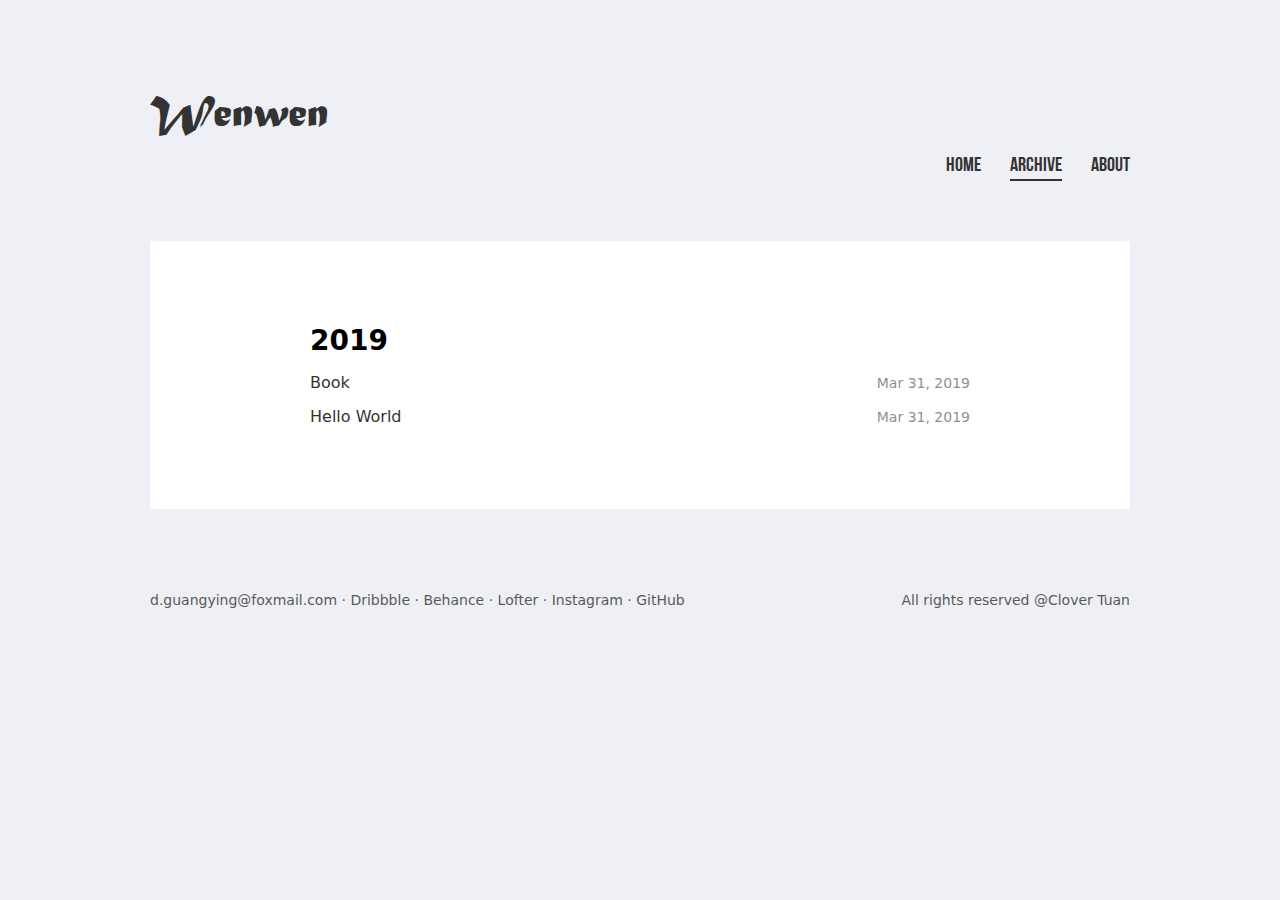
<file: archives/index.html>
<!DOCTYPE html>
<html>
<head><meta name="generator" content="Hexo 3.8.0">
  <meta charset="utf-8">
  
  <title>Archives | Blog</title>
  <meta name="viewport" content="width=device-width, initial-scale=1, maximum-scale=1">
  <meta property="og:type" content="website">
<meta property="og:title" content="Blog">
<meta property="og:url" content="http://yoursite.com/archives/index.html">
<meta property="og:site_name" content="Blog">
<meta property="og:locale" content="default">
<meta name="twitter:card" content="summary">
<meta name="twitter:title" content="Blog">
  
  <link rel="stylesheet" href="/css/index.css">
</head>
</html>
<body style="


  background-color: #eff0f6

">
  <div id="container">
    <nav id="nav">
  <header class="header">
    <a href="/" class="title">Wenwen</a>
  </header>
  <div class="ctnWrap">
    <div class="icons">
      
        
          
            <a href="https://dribbble.com/clovertuan" target="_blank" class="nav-icn iconfont icon-dribbble"></a>
          
        
          
            <a href="https://www.behance.net/clovertuan" target="_blank" class="nav-icn iconfont icon-behance"></a>
          
        
          
            <a href="http://clovertuan.lofter.com/" target="_blank" class="nav-icn iconfont icon-lofter"></a>
          
        
          
            <a href="https://www.instagram.com/clovertuan/" target="_blank" class="nav-icn iconfont icon-instagram"></a>
          
        
          
            <a href="https://github.com/cloverTuan" target="_blank" class="nav-icn iconfont icon-github"></a>
          
        
      
    </div>
    <div class="menu">
      
        
            <a href="/" class="nav-menu ">HOME</a>
          
        
            <a href="/archives" class="nav-menu z-active">ARCHIVE</a>
          
        
            <a href="/about" class="nav-menu ">ABOUT</a>
          
        
      
    </div>
  </div>
</nav>
    <div id="main"><section class="archive">
  
  
    <section class="archive-category">
      <h1 class="title">2019</h1>
      <ul class="menu">
        
          <li>
            <a href="/2019/03/31/Book/">Book</a>
            <span class="date">Mar 31, 2019</span>
          </li>
        
          <li>
            <a href="/2019/03/31/hello-world/">Hello World</a>
            <span class="date">Mar 31, 2019</span>
          </li>
        
      </ul>
    </section>
  
</section>

</div>
    <footer id="footer" class="f-cf">
  d.guangying@foxmail.com
  
    
      
        · <a href="https://dribbble.com/clovertuan" target="_blank" class="nav-icn">Dribbble</a>
      
    
      
        · <a href="https://www.behance.net/clovertuan" target="_blank" class="nav-icn">Behance</a>
      
    
      
        · <a href="http://clovertuan.lofter.com/" target="_blank" class="nav-icn">Lofter</a>
      
    
      
        · <a href="https://www.instagram.com/clovertuan/" target="_blank" class="nav-icn">Instagram</a>
      
    
      
        · <a href="https://github.com/cloverTuan" target="_blank" class="nav-icn">GitHub</a>
      
    
  
  <span class="copyright">All rights reserved @Clover Tuan</span>
</footer>
  </div>
</body>
</html>
</file>
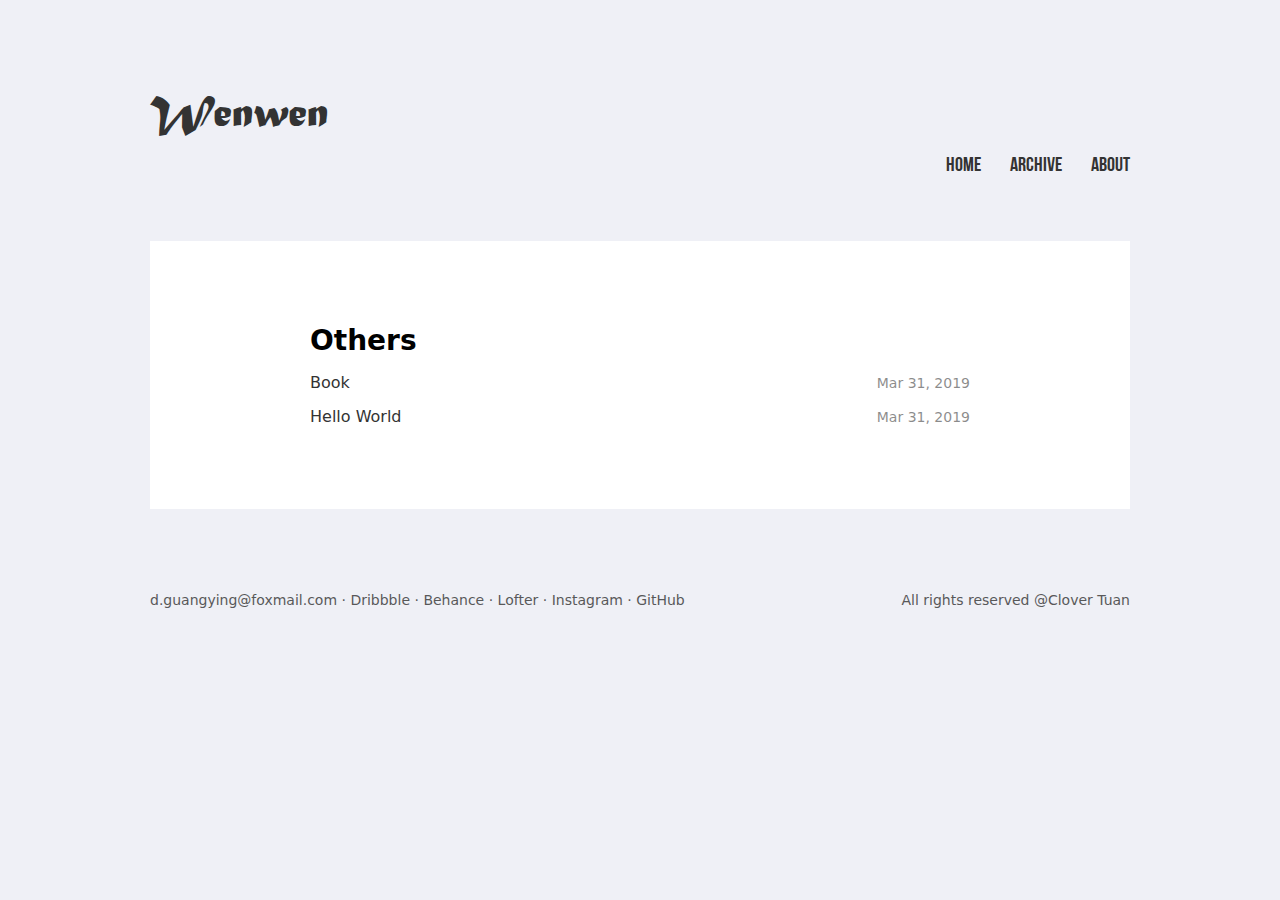
<file: categories/index.html>
<!DOCTYPE html>
<html>
<head><meta name="generator" content="Hexo 3.8.0">
  <meta charset="utf-8">
  
  <title>Blog</title>
  <meta name="viewport" content="width=device-width, initial-scale=1, maximum-scale=1">
  <meta property="og:type" content="website">
<meta property="og:title" content="Blog">
<meta property="og:url" content="http://yoursite.com/categories/index.html">
<meta property="og:site_name" content="Blog">
<meta property="og:locale" content="default">
<meta name="twitter:card" content="summary">
<meta name="twitter:title" content="Blog">
  
  <link rel="stylesheet" href="/css/index.css">
</head>
</html>
<body style="


  background-color: #eff0f6

">
  <div id="container">
    <nav id="nav">
  <header class="header">
    <a href="/" class="title">Wenwen</a>
  </header>
  <div class="ctnWrap">
    <div class="icons">
      
        
          
            <a href="https://dribbble.com/clovertuan" target="_blank" class="nav-icn iconfont icon-dribbble"></a>
          
        
          
            <a href="https://www.behance.net/clovertuan" target="_blank" class="nav-icn iconfont icon-behance"></a>
          
        
          
            <a href="http://clovertuan.lofter.com/" target="_blank" class="nav-icn iconfont icon-lofter"></a>
          
        
          
            <a href="https://www.instagram.com/clovertuan/" target="_blank" class="nav-icn iconfont icon-instagram"></a>
          
        
          
            <a href="https://github.com/cloverTuan" target="_blank" class="nav-icn iconfont icon-github"></a>
          
        
      
    </div>
    <div class="menu">
      
        
            <a href="/" class="nav-menu ">HOME</a>
          
        
            <a href="/archives" class="nav-menu ">ARCHIVE</a>
          
        
            <a href="/about" class="nav-menu ">ABOUT</a>
          
        
      
    </div>
  </div>
</nav>
    <div id="main">
  
  <section class="archive">
    
      <section class="archive-category">
        <h1 class="title">Others</h1>
        <ul class="menu">
          
            <li>
              <a href="/2019/03/31/Book/">Book</a>
              <span class="date">Mar 31, 2019</span>
            </li>
          
            <li>
              <a href="/2019/03/31/hello-world/">Hello World</a>
              <span class="date">Mar 31, 2019</span>
            </li>
          
        </ul>
      </section>
    
  </section>


</div>
    <footer id="footer" class="f-cf">
  d.guangying@foxmail.com
  
    
      
        · <a href="https://dribbble.com/clovertuan" target="_blank" class="nav-icn">Dribbble</a>
      
    
      
        · <a href="https://www.behance.net/clovertuan" target="_blank" class="nav-icn">Behance</a>
      
    
      
        · <a href="http://clovertuan.lofter.com/" target="_blank" class="nav-icn">Lofter</a>
      
    
      
        · <a href="https://www.instagram.com/clovertuan/" target="_blank" class="nav-icn">Instagram</a>
      
    
      
        · <a href="https://github.com/cloverTuan" target="_blank" class="nav-icn">GitHub</a>
      
    
  
  <span class="copyright">All rights reserved @Clover Tuan</span>
</footer>
  </div>
</body>
</html>
</file>
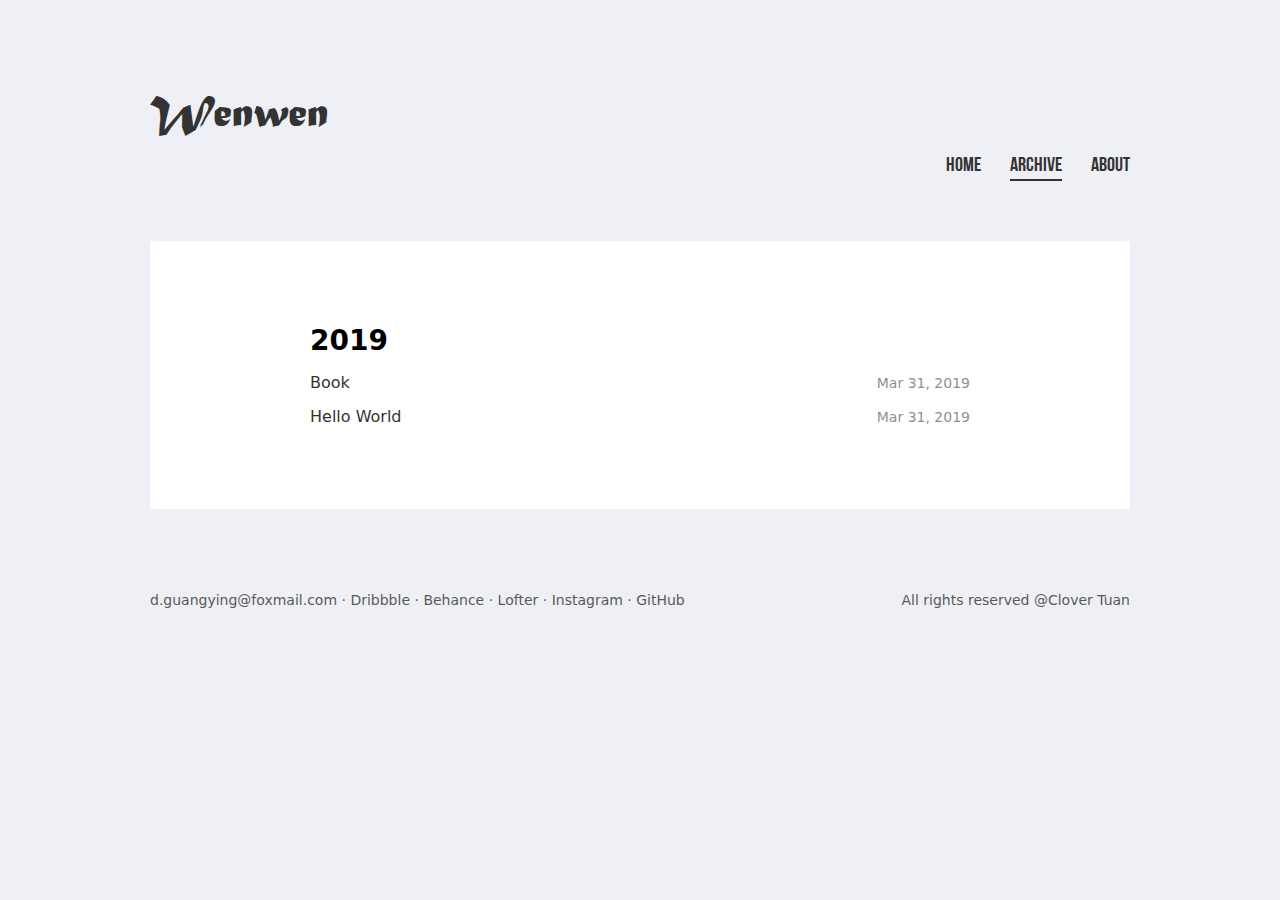
<file: archives/2019/index.html>
<!DOCTYPE html>
<html>
<head><meta name="generator" content="Hexo 3.8.0">
  <meta charset="utf-8">
  
  <title>Archives: 2019 | Blog</title>
  <meta name="viewport" content="width=device-width, initial-scale=1, maximum-scale=1">
  <meta property="og:type" content="website">
<meta property="og:title" content="Blog">
<meta property="og:url" content="http://yoursite.com/archives/2019/index.html">
<meta property="og:site_name" content="Blog">
<meta property="og:locale" content="default">
<meta name="twitter:card" content="summary">
<meta name="twitter:title" content="Blog">
  
  <link rel="stylesheet" href="/css/index.css">
</head>
</html>
<body style="


  background-color: #eff0f6

">
  <div id="container">
    <nav id="nav">
  <header class="header">
    <a href="/" class="title">Wenwen</a>
  </header>
  <div class="ctnWrap">
    <div class="icons">
      
        
          
            <a href="https://dribbble.com/clovertuan" target="_blank" class="nav-icn iconfont icon-dribbble"></a>
          
        
          
            <a href="https://www.behance.net/clovertuan" target="_blank" class="nav-icn iconfont icon-behance"></a>
          
        
          
            <a href="http://clovertuan.lofter.com/" target="_blank" class="nav-icn iconfont icon-lofter"></a>
          
        
          
            <a href="https://www.instagram.com/clovertuan/" target="_blank" class="nav-icn iconfont icon-instagram"></a>
          
        
          
            <a href="https://github.com/cloverTuan" target="_blank" class="nav-icn iconfont icon-github"></a>
          
        
      
    </div>
    <div class="menu">
      
        
            <a href="/" class="nav-menu ">HOME</a>
          
        
            <a href="/archives" class="nav-menu z-active">ARCHIVE</a>
          
        
            <a href="/about" class="nav-menu ">ABOUT</a>
          
        
      
    </div>
  </div>
</nav>
    <div id="main"><section class="archive">
  
  
    <section class="archive-category">
      <h1 class="title">2019</h1>
      <ul class="menu">
        
          <li>
            <a href="/2019/03/31/Book/">Book</a>
            <span class="date">Mar 31, 2019</span>
          </li>
        
          <li>
            <a href="/2019/03/31/hello-world/">Hello World</a>
            <span class="date">Mar 31, 2019</span>
          </li>
        
      </ul>
    </section>
  
</section>

</div>
    <footer id="footer" class="f-cf">
  d.guangying@foxmail.com
  
    
      
        · <a href="https://dribbble.com/clovertuan" target="_blank" class="nav-icn">Dribbble</a>
      
    
      
        · <a href="https://www.behance.net/clovertuan" target="_blank" class="nav-icn">Behance</a>
      
    
      
        · <a href="http://clovertuan.lofter.com/" target="_blank" class="nav-icn">Lofter</a>
      
    
      
        · <a href="https://www.instagram.com/clovertuan/" target="_blank" class="nav-icn">Instagram</a>
      
    
      
        · <a href="https://github.com/cloverTuan" target="_blank" class="nav-icn">GitHub</a>
      
    
  
  <span class="copyright">All rights reserved @Clover Tuan</span>
</footer>
  </div>
</body>
</html>
</file>
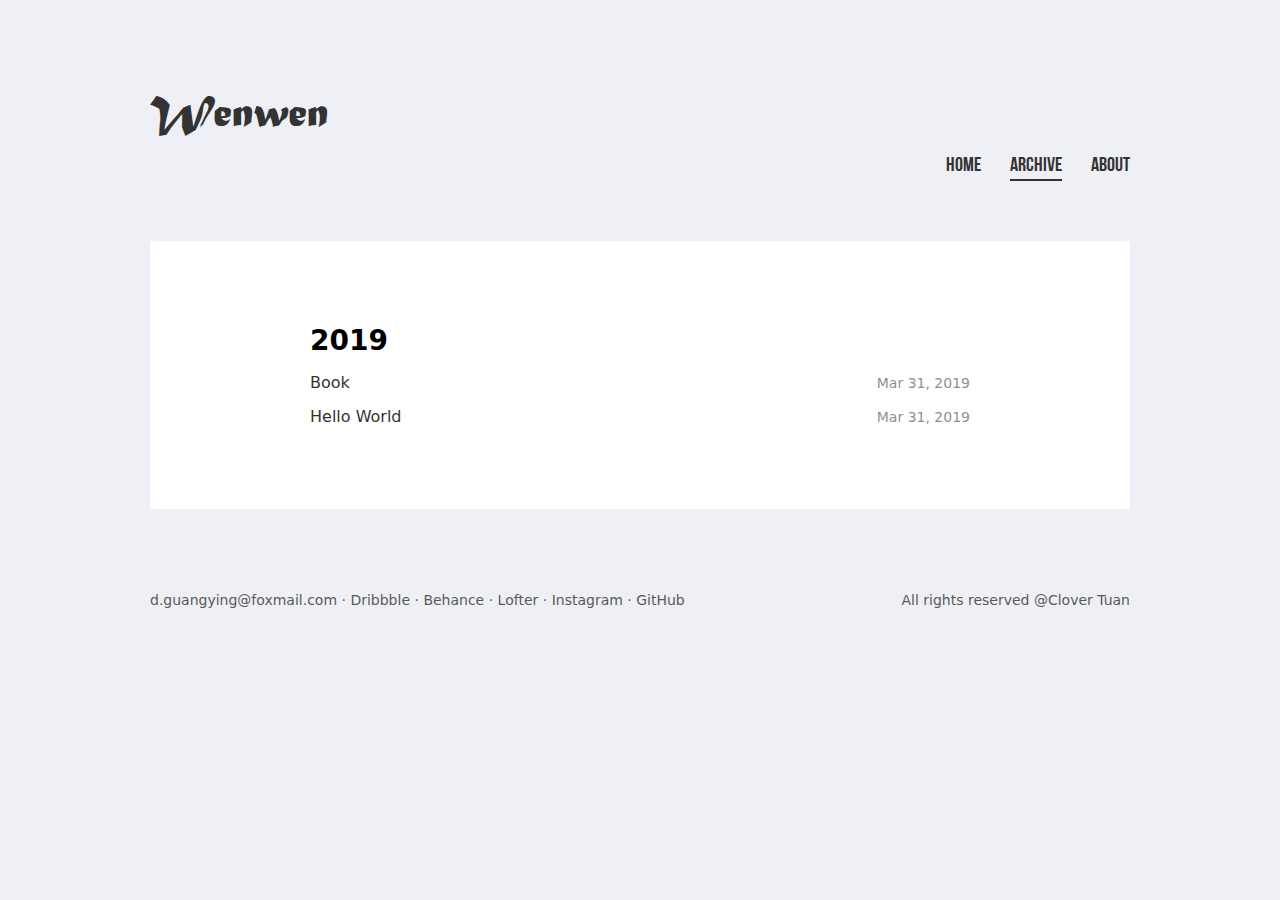
<file: archives/2019/03/index.html>
<!DOCTYPE html>
<html>
<head><meta name="generator" content="Hexo 3.8.0">
  <meta charset="utf-8">
  
  <title>Archives: 2019/3 | Blog</title>
  <meta name="viewport" content="width=device-width, initial-scale=1, maximum-scale=1">
  <meta property="og:type" content="website">
<meta property="og:title" content="Blog">
<meta property="og:url" content="http://yoursite.com/archives/2019/03/index.html">
<meta property="og:site_name" content="Blog">
<meta property="og:locale" content="default">
<meta name="twitter:card" content="summary">
<meta name="twitter:title" content="Blog">
  
  <link rel="stylesheet" href="/css/index.css">
</head>
</html>
<body style="


  background-color: #eff0f6

">
  <div id="container">
    <nav id="nav">
  <header class="header">
    <a href="/" class="title">Wenwen</a>
  </header>
  <div class="ctnWrap">
    <div class="icons">
      
        
          
            <a href="https://dribbble.com/clovertuan" target="_blank" class="nav-icn iconfont icon-dribbble"></a>
          
        
          
            <a href="https://www.behance.net/clovertuan" target="_blank" class="nav-icn iconfont icon-behance"></a>
          
        
          
            <a href="http://clovertuan.lofter.com/" target="_blank" class="nav-icn iconfont icon-lofter"></a>
          
        
          
            <a href="https://www.instagram.com/clovertuan/" target="_blank" class="nav-icn iconfont icon-instagram"></a>
          
        
          
            <a href="https://github.com/cloverTuan" target="_blank" class="nav-icn iconfont icon-github"></a>
          
        
      
    </div>
    <div class="menu">
      
        
            <a href="/" class="nav-menu ">HOME</a>
          
        
            <a href="/archives" class="nav-menu z-active">ARCHIVE</a>
          
        
            <a href="/about" class="nav-menu ">ABOUT</a>
          
        
      
    </div>
  </div>
</nav>
    <div id="main"><section class="archive">
  
  
    <section class="archive-category">
      <h1 class="title">2019</h1>
      <ul class="menu">
        
          <li>
            <a href="/2019/03/31/Book/">Book</a>
            <span class="date">Mar 31, 2019</span>
          </li>
        
          <li>
            <a href="/2019/03/31/hello-world/">Hello World</a>
            <span class="date">Mar 31, 2019</span>
          </li>
        
      </ul>
    </section>
  
</section>

</div>
    <footer id="footer" class="f-cf">
  d.guangying@foxmail.com
  
    
      
        · <a href="https://dribbble.com/clovertuan" target="_blank" class="nav-icn">Dribbble</a>
      
    
      
        · <a href="https://www.behance.net/clovertuan" target="_blank" class="nav-icn">Behance</a>
      
    
      
        · <a href="http://clovertuan.lofter.com/" target="_blank" class="nav-icn">Lofter</a>
      
    
      
        · <a href="https://www.instagram.com/clovertuan/" target="_blank" class="nav-icn">Instagram</a>
      
    
      
        · <a href="https://github.com/cloverTuan" target="_blank" class="nav-icn">GitHub</a>
      
    
  
  <span class="copyright">All rights reserved @Clover Tuan</span>
</footer>
  </div>
</body>
</html>
</file>
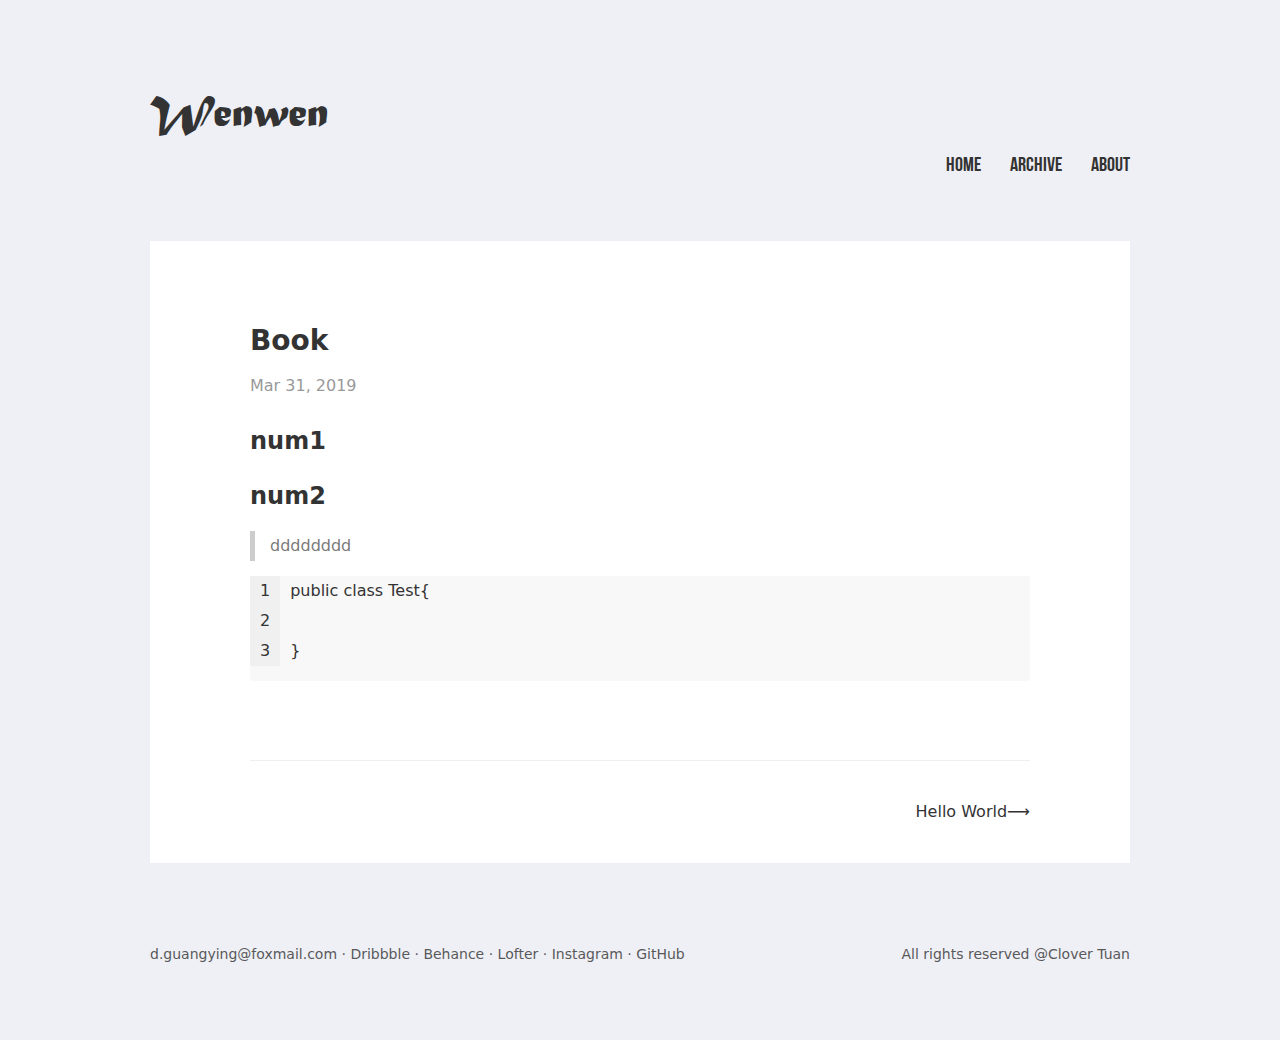
<file: 2019/03/31/Book/index.html>
<!DOCTYPE html>
<html>
<head><meta name="generator" content="Hexo 3.8.0">
  <meta charset="utf-8">
  
  <title>Book | Blog</title>
  <meta name="viewport" content="width=device-width, initial-scale=1, maximum-scale=1">
  <meta name="description" content="num1num2 dddddddd  123public class Test&amp;#123;  &amp;#125;">
<meta property="og:type" content="article">
<meta property="og:title" content="Book">
<meta property="og:url" content="http://yoursite.com/2019/03/31/Book/index.html">
<meta property="og:site_name" content="Blog">
<meta property="og:description" content="num1num2 dddddddd  123public class Test&amp;#123;  &amp;#125;">
<meta property="og:locale" content="default">
<meta property="og:image" content="https://github.com/wenwen-chan/BlogPricture/blob/master/01a6445c225ba6a80121df90df7972.png%401280w_1l_2o_100sh.png">
<meta property="og:updated_time" content="2019-03-31T15:27:26.487Z">
<meta name="twitter:card" content="summary">
<meta name="twitter:title" content="Book">
<meta name="twitter:description" content="num1num2 dddddddd  123public class Test&amp;#123;  &amp;#125;">
<meta name="twitter:image" content="https://github.com/wenwen-chan/BlogPricture/blob/master/01a6445c225ba6a80121df90df7972.png%401280w_1l_2o_100sh.png">
  
  <link rel="stylesheet" href="/css/index.css">
</head>
</html>
<body style="


  background-color: #eff0f6

">
  <div id="container">
    <nav id="nav">
  <header class="header">
    <a href="/" class="title">Wenwen</a>
  </header>
  <div class="ctnWrap">
    <div class="icons">
      
        
          
            <a href="https://dribbble.com/clovertuan" target="_blank" class="nav-icn iconfont icon-dribbble"></a>
          
        
          
            <a href="https://www.behance.net/clovertuan" target="_blank" class="nav-icn iconfont icon-behance"></a>
          
        
          
            <a href="http://clovertuan.lofter.com/" target="_blank" class="nav-icn iconfont icon-lofter"></a>
          
        
          
            <a href="https://www.instagram.com/clovertuan/" target="_blank" class="nav-icn iconfont icon-instagram"></a>
          
        
          
            <a href="https://github.com/cloverTuan" target="_blank" class="nav-icn iconfont icon-github"></a>
          
        
      
    </div>
    <div class="menu">
      
        
            <a href="/" class="nav-menu ">HOME</a>
          
        
            <a href="/archives" class="nav-menu ">ARCHIVE</a>
          
        
            <a href="/about" class="nav-menu ">ABOUT</a>
          
        
      
    </div>
  </div>
</nav>
    <div id="main"><section class="article">
  <h2 class="title">Book</h2>
  <p class="sub">Mar 31, 2019</p>
  <article class="content">
    <h3 id="num1"><a href="#num1" class="headerlink" title="num1"></a>num1</h3><h3 id="num2"><a href="#num2" class="headerlink" title="num2"></a>num2</h3><blockquote>
<p>dddddddd</p>
</blockquote>
<figure class="highlight java"><table><tr><td class="gutter"><pre><span class="line">1</span><br><span class="line">2</span><br><span class="line">3</span><br></pre></td><td class="code"><pre><span class="line"><span class="keyword">public</span> <span class="class"><span class="keyword">class</span> <span class="title">Test</span></span>&#123;</span><br><span class="line">  </span><br><span class="line">&#125;</span><br></pre></td></tr></table></figure>

  </article>
  <footer class="f-cf">
    
    
      <a href="/2019/03/31/hello-world/" class="link f-fr">Hello World⟶</a>
    
  </footer>
</section></div>
    <footer id="footer" class="f-cf">
  d.guangying@foxmail.com
  
    
      
        · <a href="https://dribbble.com/clovertuan" target="_blank" class="nav-icn">Dribbble</a>
      
    
      
        · <a href="https://www.behance.net/clovertuan" target="_blank" class="nav-icn">Behance</a>
      
    
      
        · <a href="http://clovertuan.lofter.com/" target="_blank" class="nav-icn">Lofter</a>
      
    
      
        · <a href="https://www.instagram.com/clovertuan/" target="_blank" class="nav-icn">Instagram</a>
      
    
      
        · <a href="https://github.com/cloverTuan" target="_blank" class="nav-icn">GitHub</a>
      
    
  
  <span class="copyright">All rights reserved @Clover Tuan</span>
</footer>
  </div>
</body>
</html>
</file>
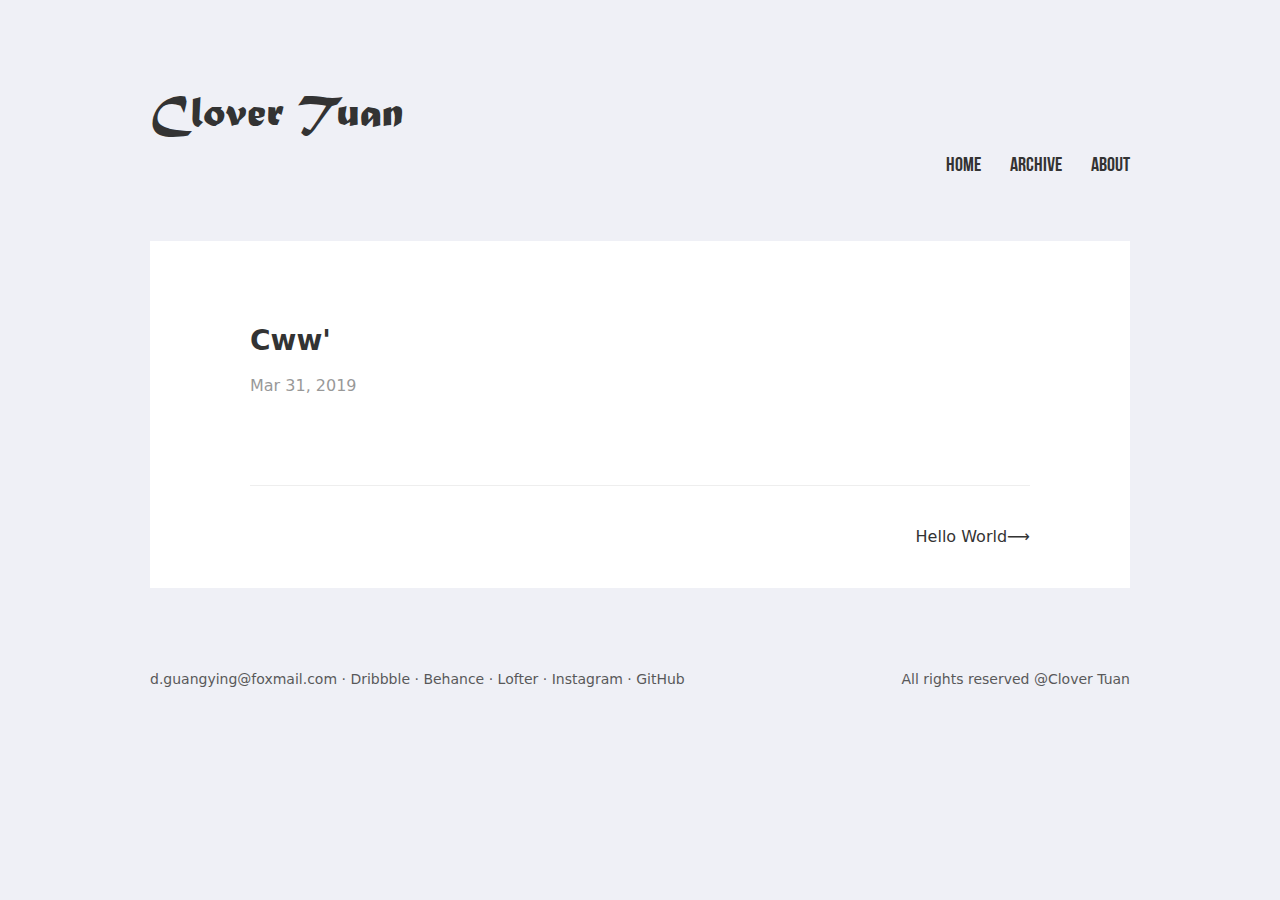
<file: 2019/03/31/Cww/index.html>
<!DOCTYPE html>
<html>
<head><meta name="generator" content="Hexo 3.8.0">
  <meta charset="utf-8">
  
  <title>Cww&#39; | Hexo</title>
  <meta name="viewport" content="width=device-width, initial-scale=1, maximum-scale=1">
  <meta property="og:type" content="article">
<meta property="og:title" content="Cww&#39;">
<meta property="og:url" content="http://yoursite.com/2019/03/31/Cww/index.html">
<meta property="og:site_name" content="Hexo">
<meta property="og:locale" content="default">
<meta property="og:updated_time" content="2019-03-31T13:56:29.162Z">
<meta name="twitter:card" content="summary">
<meta name="twitter:title" content="Cww&#39;">
  
  <link rel="stylesheet" href="/css/index.css">
</head>
</html>
<body style="


  background-color: #eff0f6

">
  <div id="container">
    <nav id="nav">
  <header class="header">
    <a href="/" class="title">Clover Tuan</a>
  </header>
  <div class="ctnWrap">
    <div class="icons">
      
        
          
            <a href="https://dribbble.com/clovertuan" target="_blank" class="nav-icn iconfont icon-dribbble"></a>
          
        
          
            <a href="https://www.behance.net/clovertuan" target="_blank" class="nav-icn iconfont icon-behance"></a>
          
        
          
            <a href="http://clovertuan.lofter.com/" target="_blank" class="nav-icn iconfont icon-lofter"></a>
          
        
          
            <a href="https://www.instagram.com/clovertuan/" target="_blank" class="nav-icn iconfont icon-instagram"></a>
          
        
          
            <a href="https://github.com/cloverTuan" target="_blank" class="nav-icn iconfont icon-github"></a>
          
        
      
    </div>
    <div class="menu">
      
        
            <a href="/" class="nav-menu ">HOME</a>
          
        
            <a href="/archives" class="nav-menu ">ARCHIVE</a>
          
        
            <a href="/about" class="nav-menu ">ABOUT</a>
          
        
      
    </div>
  </div>
</nav>
    <div id="main"><section class="article">
  <h2 class="title">Cww&#39;</h2>
  <p class="sub">Mar 31, 2019</p>
  <article class="content">
    
  </article>
  <footer class="f-cf">
    
    
      <a href="/2019/03/31/hello-world/" class="link f-fr">Hello World⟶</a>
    
  </footer>
</section></div>
    <footer id="footer" class="f-cf">
  d.guangying@foxmail.com
  
    
      
        · <a href="https://dribbble.com/clovertuan" target="_blank" class="nav-icn">Dribbble</a>
      
    
      
        · <a href="https://www.behance.net/clovertuan" target="_blank" class="nav-icn">Behance</a>
      
    
      
        · <a href="http://clovertuan.lofter.com/" target="_blank" class="nav-icn">Lofter</a>
      
    
      
        · <a href="https://www.instagram.com/clovertuan/" target="_blank" class="nav-icn">Instagram</a>
      
    
      
        · <a href="https://github.com/cloverTuan" target="_blank" class="nav-icn">GitHub</a>
      
    
  
  <span class="copyright">All rights reserved @Clover Tuan</span>
</footer>
  </div>
</body>
</html>
</file>
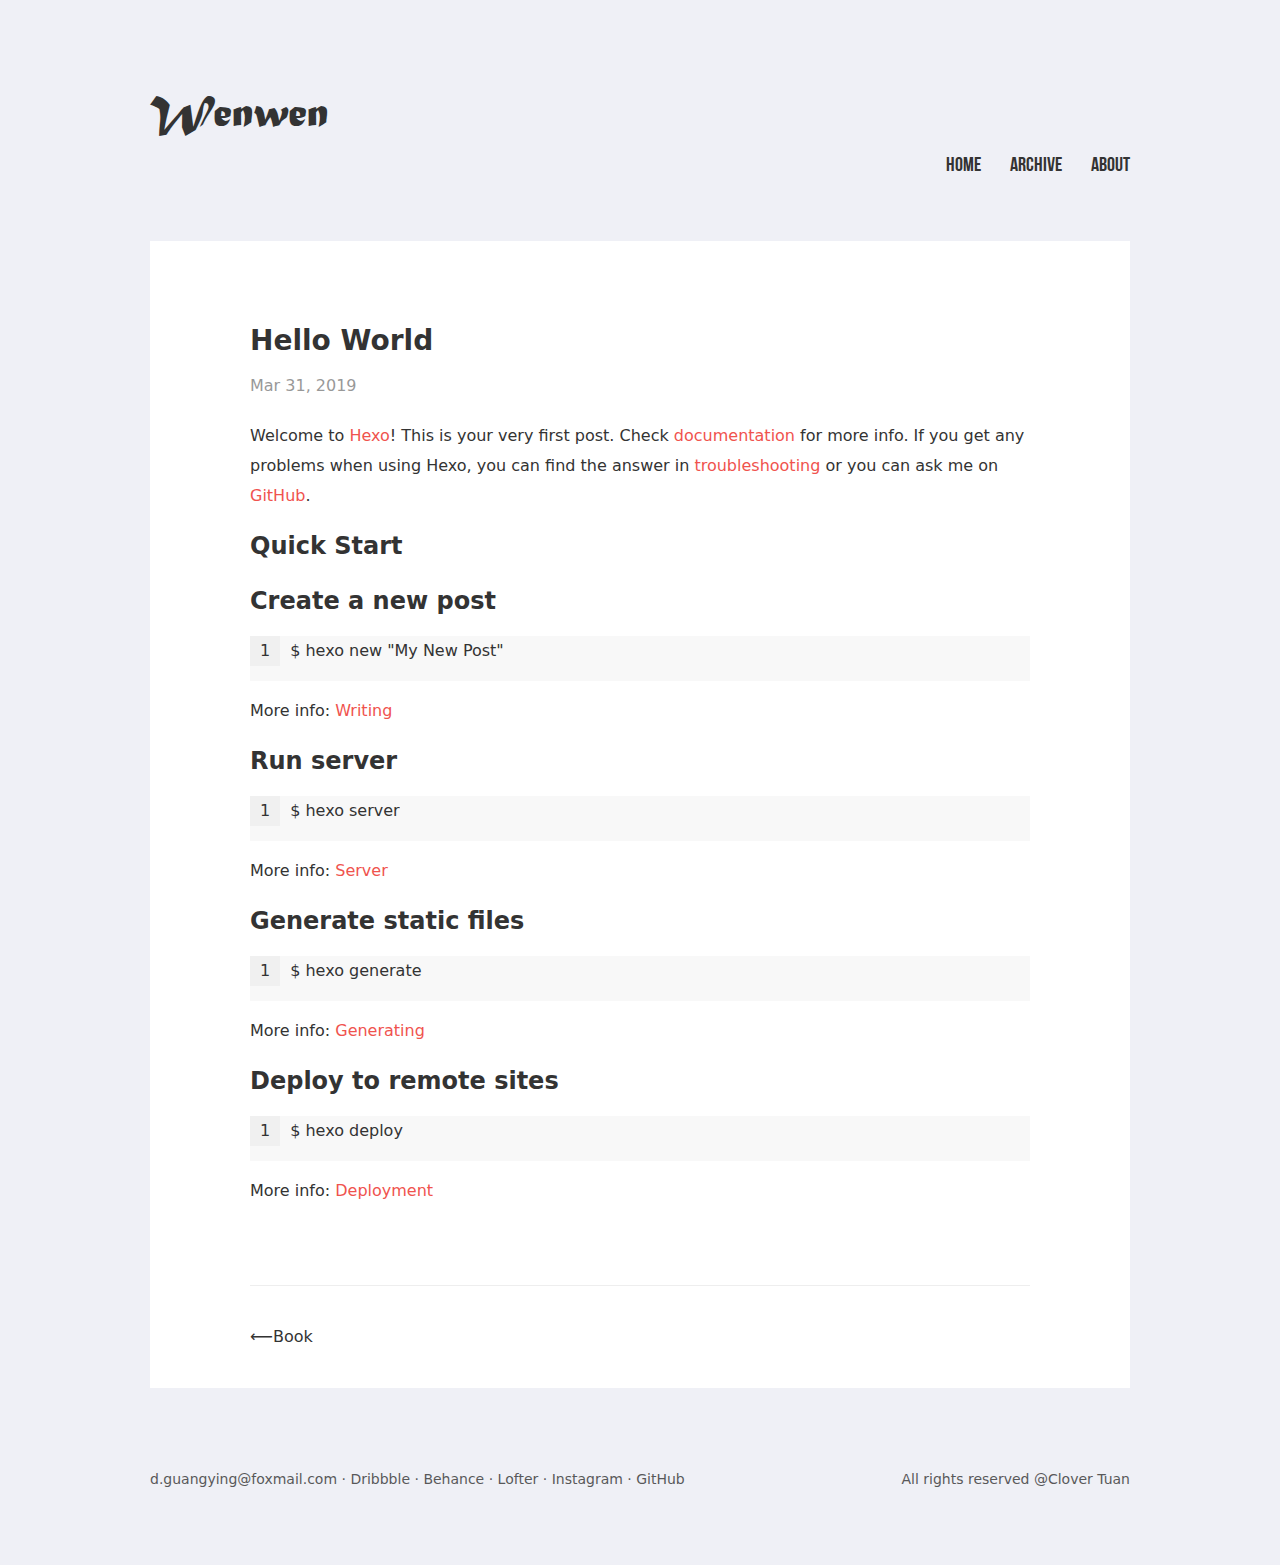
<file: 2019/03/31/hello-world/index.html>
<!DOCTYPE html>
<html>
<head><meta name="generator" content="Hexo 3.8.0">
  <meta charset="utf-8">
  
  <title>Hello World | Blog</title>
  <meta name="viewport" content="width=device-width, initial-scale=1, maximum-scale=1">
  <meta name="description" content="Welcome to Hexo! This is your very first post. Check documentation for more info. If you get any problems when using Hexo, you can find the answer in troubleshooting or you can ask me on GitHub. Quick">
<meta property="og:type" content="article">
<meta property="og:title" content="Hello World">
<meta property="og:url" content="http://yoursite.com/2019/03/31/hello-world/index.html">
<meta property="og:site_name" content="Blog">
<meta property="og:description" content="Welcome to Hexo! This is your very first post. Check documentation for more info. If you get any problems when using Hexo, you can find the answer in troubleshooting or you can ask me on GitHub. Quick">
<meta property="og:locale" content="default">
<meta property="og:updated_time" content="2017-10-28T00:39:58.000Z">
<meta name="twitter:card" content="summary">
<meta name="twitter:title" content="Hello World">
<meta name="twitter:description" content="Welcome to Hexo! This is your very first post. Check documentation for more info. If you get any problems when using Hexo, you can find the answer in troubleshooting or you can ask me on GitHub. Quick">
  
  <link rel="stylesheet" href="/css/index.css">
</head>
</html>
<body style="


  background-color: #eff0f6

">
  <div id="container">
    <nav id="nav">
  <header class="header">
    <a href="/" class="title">Wenwen</a>
  </header>
  <div class="ctnWrap">
    <div class="icons">
      
        
          
            <a href="https://dribbble.com/clovertuan" target="_blank" class="nav-icn iconfont icon-dribbble"></a>
          
        
          
            <a href="https://www.behance.net/clovertuan" target="_blank" class="nav-icn iconfont icon-behance"></a>
          
        
          
            <a href="http://clovertuan.lofter.com/" target="_blank" class="nav-icn iconfont icon-lofter"></a>
          
        
          
            <a href="https://www.instagram.com/clovertuan/" target="_blank" class="nav-icn iconfont icon-instagram"></a>
          
        
          
            <a href="https://github.com/cloverTuan" target="_blank" class="nav-icn iconfont icon-github"></a>
          
        
      
    </div>
    <div class="menu">
      
        
            <a href="/" class="nav-menu ">HOME</a>
          
        
            <a href="/archives" class="nav-menu ">ARCHIVE</a>
          
        
            <a href="/about" class="nav-menu ">ABOUT</a>
          
        
      
    </div>
  </div>
</nav>
    <div id="main"><section class="article">
  <h2 class="title">Hello World</h2>
  <p class="sub">Mar 31, 2019</p>
  <article class="content">
    <p>Welcome to <a href="https://hexo.io/" target="_blank" rel="noopener">Hexo</a>! This is your very first post. Check <a href="https://hexo.io/docs/" target="_blank" rel="noopener">documentation</a> for more info. If you get any problems when using Hexo, you can find the answer in <a href="https://hexo.io/docs/troubleshooting.html" target="_blank" rel="noopener">troubleshooting</a> or you can ask me on <a href="https://github.com/hexojs/hexo/issues" target="_blank" rel="noopener">GitHub</a>.</p>
<h2 id="Quick-Start"><a href="#Quick-Start" class="headerlink" title="Quick Start"></a>Quick Start</h2><h3 id="Create-a-new-post"><a href="#Create-a-new-post" class="headerlink" title="Create a new post"></a>Create a new post</h3><figure class="highlight bash"><table><tr><td class="gutter"><pre><span class="line">1</span><br></pre></td><td class="code"><pre><span class="line">$ hexo new <span class="string">"My New Post"</span></span><br></pre></td></tr></table></figure>
<p>More info: <a href="https://hexo.io/docs/writing.html" target="_blank" rel="noopener">Writing</a></p>
<h3 id="Run-server"><a href="#Run-server" class="headerlink" title="Run server"></a>Run server</h3><figure class="highlight bash"><table><tr><td class="gutter"><pre><span class="line">1</span><br></pre></td><td class="code"><pre><span class="line">$ hexo server</span><br></pre></td></tr></table></figure>
<p>More info: <a href="https://hexo.io/docs/server.html" target="_blank" rel="noopener">Server</a></p>
<h3 id="Generate-static-files"><a href="#Generate-static-files" class="headerlink" title="Generate static files"></a>Generate static files</h3><figure class="highlight bash"><table><tr><td class="gutter"><pre><span class="line">1</span><br></pre></td><td class="code"><pre><span class="line">$ hexo generate</span><br></pre></td></tr></table></figure>
<p>More info: <a href="https://hexo.io/docs/generating.html" target="_blank" rel="noopener">Generating</a></p>
<h3 id="Deploy-to-remote-sites"><a href="#Deploy-to-remote-sites" class="headerlink" title="Deploy to remote sites"></a>Deploy to remote sites</h3><figure class="highlight bash"><table><tr><td class="gutter"><pre><span class="line">1</span><br></pre></td><td class="code"><pre><span class="line">$ hexo deploy</span><br></pre></td></tr></table></figure>
<p>More info: <a href="https://hexo.io/docs/deployment.html" target="_blank" rel="noopener">Deployment</a></p>

  </article>
  <footer class="f-cf">
    
      <a href="/2019/03/31/Book/" class="link f-fl">⟵Book</a>
    
    
  </footer>
</section></div>
    <footer id="footer" class="f-cf">
  d.guangying@foxmail.com
  
    
      
        · <a href="https://dribbble.com/clovertuan" target="_blank" class="nav-icn">Dribbble</a>
      
    
      
        · <a href="https://www.behance.net/clovertuan" target="_blank" class="nav-icn">Behance</a>
      
    
      
        · <a href="http://clovertuan.lofter.com/" target="_blank" class="nav-icn">Lofter</a>
      
    
      
        · <a href="https://www.instagram.com/clovertuan/" target="_blank" class="nav-icn">Instagram</a>
      
    
      
        · <a href="https://github.com/cloverTuan" target="_blank" class="nav-icn">GitHub</a>
      
    
  
  <span class="copyright">All rights reserved @Clover Tuan</span>
</footer>
  </div>
</body>
</html>
</file>
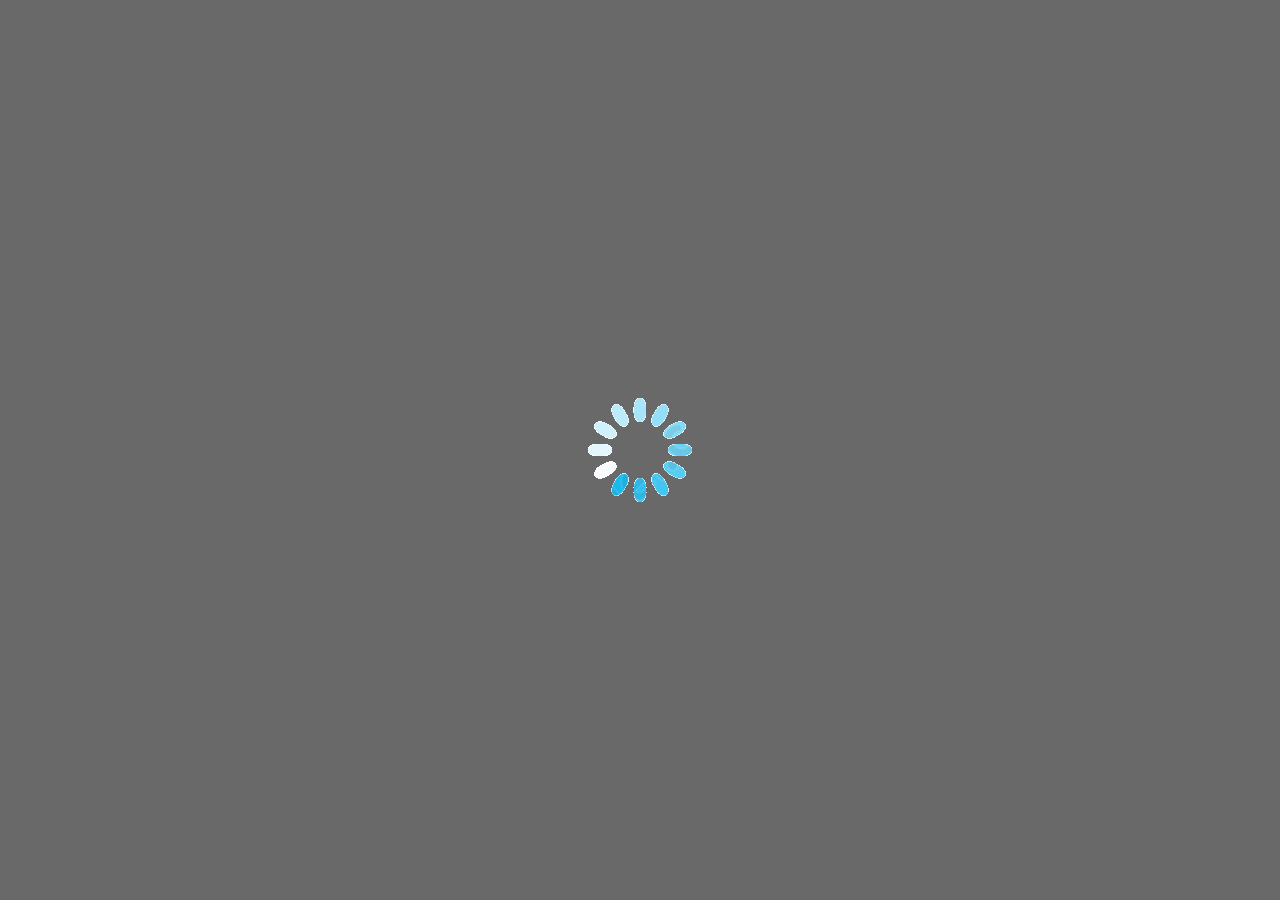
<file: loading/loading_page.html>
<!DOCTYPE html>
<html lang="zh-CN">
<head>
    <meta charset="UTF-8">
    <meta name="viewport" content="width=device-width, initial-scale=1.0">
    <title>单图片展示</title>
    <style>
        body {
            margin: 0;
            padding: 0;
            background-color: rgba(67,67,67,0.8); /* 灰色背景 */
            display: flex;
            justify-content: center;
            align-items: center;
            height: 100vh; /* 使容器占满整个视口高度 */
        }
        
        .image-container {
           
            padding: 10px; /* 可选：内边距 */
            background-color: transparent; /* 可选：图片背景色 */
            
        }
        
        img {
            max-width: 100%; /* 图片最大宽度 */
            height: auto; /* 保持宽高比 */
            display: block; /* 消除图片底部间隙 */
        }
    </style>
</head>
<body>
    <div class="image-container">
        <!-- 替换为你的图片路径 -->
        <img src="loading.gif" alt="loading">
    </div>
</body>
</html>
</file>
<file: css/index.css>
@import url(reset.css);#container{max-width:980px;margin:90px auto 75px;padding:0 15px}@media screen and (max-width: 600px){#container{margin-top:20px;margin-bottom:20px}}#panel{background-color:white}a{color:#333;text-decoration:none}a:hover{opacity:.7}body{font-family:-apple-system, system-ui, "Helvetica Neue", "PingFang SC", "Microsoft YaHei", "Source Han Sans SC", "Noto Sans CJK SC", "WenQuanYi Micro Hei", sans-serif}@font-face{font-family:'BebasNeue';src:url("/fonts/BebasNeue.otf")}@font-face{font-family:'MaturaScriptCapitals';src:url("/fonts/MaturaMTScriptCapitals.ttf")}@font-face{font-family:'iconfont';src:url("//at.alicdn.com/t/font_861369_9voy0xmnmvl.eot");src:url("//at.alicdn.com/t/font_861369_9voy0xmnmvl.eot?#iefix") format("embedded-opentype"),url("//at.alicdn.com/t/font_861369_9voy0xmnmvl.woff") format("woff"),url("//at.alicdn.com/t/font_861369_9voy0xmnmvl.ttf") format("truetype"),url("//at.alicdn.com/t/font_861369_9voy0xmnmvl.svg#iconfont") format("svg")}.iconfont{font-family:"iconfont" !important;font-size:16px;font-style:normal;-webkit-font-smoothing:antialiased;-webkit-text-stroke-width:0.2px;-moz-osx-font-smoothing:grayscale}.iconfont.icon-behance::before{content:'\e919'}.iconfont.icon-lofter::before{content:'\e63c'}.iconfont.icon-instagram::before{content:'\e626'}.iconfont.icon-dribbble::before{content:'\e6c3'}.iconfont.icon-github::before{content:'\e799'}.iconfont.icon-arrow-left::before{content:'\e91a'}.iconfont.icon-arrow-right::before{content:'\e636'}.f-fl{float:left}.f-fr{float:right}.f-cf::after{content:'';display:block;height:0;visibility:hidden;clear:both}#nav{margin-bottom:64px}#nav>.header{margin-bottom:10px}#nav>.header>.title{font-size:45px;line-height:53px;color:#333;font-family:MaturaScriptCapitals}#nav>.header>.title:hover{opacity:.7}#nav>.ctnWrap{display:flex;flex-wrap:wrap;justify-content:space-between}#nav>.ctnWrap>.menu{text-align:right}@media screen and (max-width: 600px){#nav>.ctnWrap{flex-direction:column}#nav>.ctnWrap>.menu{text-align:center;margin-top:10px}}#nav .nav-menu{font-family:BebasNeue;font-size:20px;line-height:24px;color:#333;margin-left:24px}#nav .nav-menu:first-child{margin-left:0}#nav .nav-menu.z-active{position:relative}#nav .nav-menu.z-active::after{content:'';position:absolute;left:0;right:0;bottom:-4px;height:2px;background-color:#333}@media screen and (max-width: 600px){#nav .nav-menu{margin-left:10px;font-size:18px}}#nav .nav-icn{margin-right:15px;line-height:24px}#nav .nav-icn:last-child{margin-right:0}@media screen and (max-width: 600px){#nav{text-align:center;margin-bottom:20px}#nav>.ctnWrap{justify-content:space-around}}#footer{margin-top:80px;font-size:14px;line-height:22px;opacity:0.8;color:#333}#footer .copyright{float:right}@media screen and (max-width: 800px){#footer{margin-top:20px;text-align:center}#footer .copyright{display:block;float:none}}.pagination{padding:20px;background-color:white;text-align:center}.pagination>.prev,.pagination>.next{margin:0 10px}.pagination>.page-number{margin:0 10px}.pagination>.page-number.current{text-decoration:underline}.project-card{display:flex;justify-content:space-between;align-items:center;padding:80px 100px;margin:40px 0;background-color:white;color:#333}.project-card>.imgWrap{width:320px;height:240px;margin-right:40px;background-color:#f8f8f8}.project-card>.imgWrap>img{width:100%;height:100%}.project-card>.ctnWrap{flex:1}.project-card>.ctnWrap>.title{font-weight:600;font-size:28px;line-height:40px}.project-card>.ctnWrap>.title:hover{opacity:1;color:#f0534e}.project-card>.ctnWrap>.desc{font-size:16px;line-height:30px;margin-top:20px;margin-bottom:15px}.project-card>.ctnWrap>.sub{font-size:16px;line-height:30px;opacity:.5}.project-card.project-card-continuous{flex-direction:row-reverse;margin:0;position:relative}.project-card.project-card-continuous>.imgWrap{margin-right:0;margin-left:40px}.project-card.project-card-continuous::after{content:'';position:absolute;left:100px;right:100px;bottom:0;height:1px;background-color:#e5e5e5}@media screen and (max-width: 600px){.project-card.project-card-continuous{flex-direction:column;padding:20px}.project-card.project-card-continuous>.imgWrap{margin-left:0;margin-bottom:20px}.project-card.project-card-continuous::after{left:20px;right:20px}}@media screen and (max-width: 600px){.project-card{flex-direction:column;padding:20px;margin:10px 0}.project-card>.imgWrap{margin-left:0;margin-right:0;margin-bottom:20px;width:100%}}.article{margin:64px 0 80px;padding:80px 100px 0;background-color:white;color:#333;font-size:16px;line-height:30px}.article>.title{font-size:28px;line-height:40px;margin-bottom:10px;font-weight:600}.article>.sub{opacity:.5;margin-bottom:20px}.article>.content{padding-bottom:64px}.article>.content h1,.article>.content h2,.article>.content h3,.article>.content h4,.article>.content h5{font-size:24px;font-weight:600;line-height:40px;margin-bottom:15px}.article>.content p{font-size:16px;line-height:30px;margin-bottom:15px}.article>.content pre,.article>.content .highlight{overflow:auto;padding:0;margin-bottom:15px;color:#333;background:#f8f8f8}.article>.content pre .gutter,.article>.content .highlight .gutter{text-align:right}.article>.content pre .gutter pre,.article>.content .highlight .gutter pre{background-color:#f0f0f0;padding:0 10px}.article>.content pre .code,.article>.content .highlight .code{padding:0 10px}.article>.content ul,.article>.content ol{margin:15px 0;margin-left:15px}.article>.content ul>li,.article>.content ol>li{padding-left:20px;position:relative}.article>.content ul>li::before,.article>.content ol>li::before{content:'';position:absolute;left:0;top:15px;margin-top:-3px;width:6px;height:6px;border-radius:100%;background-color:#444}.article>.content a{color:#f0534e}.article>.content strong{font-weight:600}.article>.content figure>img{display:block}.article>.content figcaption{font-size:14px}.article>.content blockquote{border-left:4px solid #ddd;color:#7a7a7a;border-left:5px solid #ccc;padding-left:15px;font-size:16px;margin-bottom:15px}.article>.content blockquote>:last-child{margin-bottom:0}.article>.content *{max-width:100%}.article>footer{padding:40px 0;border-top:solid 1px #eee}.article>footer>.link{font-size:16px;line-height:22px;max-width:50%}@media screen and (max-width: 600px){.article{padding:20px 20px 0;margin:20px 0}.article>footer{padding:10px 0}}.archive{padding:80px 160px;background-color:white}@media screen and (max-width: 600px){.archive{padding:20px}}.archive-category>.title{font-size:28px;line-height:40px;font-weight:600}.archive-category>.menu{margin-bottom:70px}.archive-category>.menu>li{margin-top:10px;font-size:16px;line-height:24px;display:flex;justify-content:space-between;line-height:24px}.archive-category>.menu>li>a:hover{opacity:1;color:#f0534e}.archive-category>.menu>li>span{opacity:.45;font-size:14px;min-width:90px;text-align:right}.archive-category:last-child>.menu{margin-bottom:0}.about{background-color:white;min-height:300px;padding:80px;font-size:16px;line-height:30px}.tagcloud{background-color:white;padding:60px}.tagcloud>a{display:inline-block;padding:10px}
</file>
